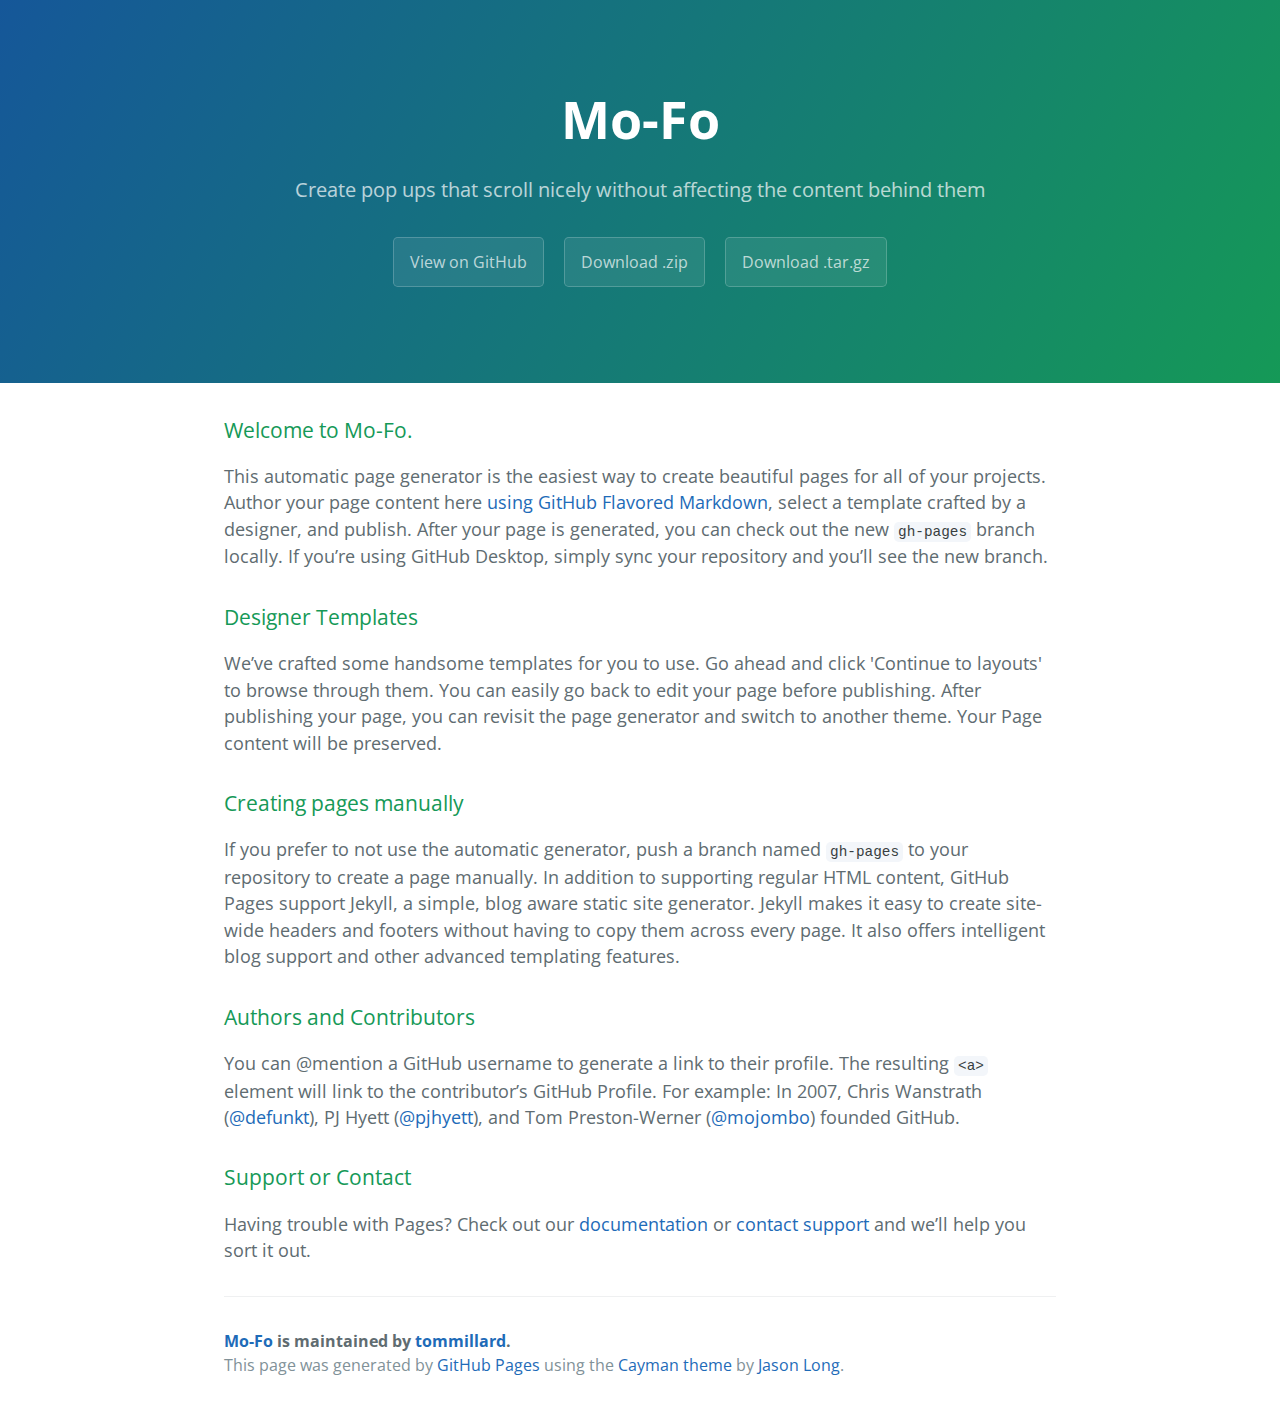
<file: index.html>
<!DOCTYPE html>
<html lang="en-us">
  <head>
    <meta charset="UTF-8">
    <title>Mo-Fo by tommillard</title>
    <meta name="viewport" content="width=device-width, initial-scale=1">
    <link rel="stylesheet" type="text/css" href="stylesheets/normalize.css" media="screen">
    <link href='https://fonts.googleapis.com/css?family=Open+Sans:400,700' rel='stylesheet' type='text/css'>
    <link rel="stylesheet" type="text/css" href="stylesheets/stylesheet.css" media="screen">
    <link rel="stylesheet" type="text/css" href="stylesheets/github-light.css" media="screen">
  </head>
  <body>
    <section class="page-header">
      <h1 class="project-name">Mo-Fo</h1>
      <h2 class="project-tagline">Create pop ups that scroll nicely without affecting the content behind them</h2>
      <a href="https://github.com/tommillard/Mo-Fo" class="btn">View on GitHub</a>
      <a href="https://github.com/tommillard/Mo-Fo/zipball/master" class="btn">Download .zip</a>
      <a href="https://github.com/tommillard/Mo-Fo/tarball/master" class="btn">Download .tar.gz</a>
    </section>

    <section class="main-content">
      <h3>
<a id="welcome-to-github-pages" class="anchor" href="#welcome-to-github-pages" aria-hidden="true"><span aria-hidden="true" class="octicon octicon-link"></span></a>Welcome to Mo-Fo.</h3>

<p>This automatic page generator is the easiest way to create beautiful pages for all of your projects. Author your page content here <a href="https://guides.github.com/features/mastering-markdown/">using GitHub Flavored Markdown</a>, select a template crafted by a designer, and publish. After your page is generated, you can check out the new <code>gh-pages</code> branch locally. If you’re using GitHub Desktop, simply sync your repository and you’ll see the new branch.</p>

<h3>
<a id="designer-templates" class="anchor" href="#designer-templates" aria-hidden="true"><span aria-hidden="true" class="octicon octicon-link"></span></a>Designer Templates</h3>

<p>We’ve crafted some handsome templates for you to use. Go ahead and click 'Continue to layouts' to browse through them. You can easily go back to edit your page before publishing. After publishing your page, you can revisit the page generator and switch to another theme. Your Page content will be preserved.</p>

<h3>
<a id="creating-pages-manually" class="anchor" href="#creating-pages-manually" aria-hidden="true"><span aria-hidden="true" class="octicon octicon-link"></span></a>Creating pages manually</h3>

<p>If you prefer to not use the automatic generator, push a branch named <code>gh-pages</code> to your repository to create a page manually. In addition to supporting regular HTML content, GitHub Pages support Jekyll, a simple, blog aware static site generator. Jekyll makes it easy to create site-wide headers and footers without having to copy them across every page. It also offers intelligent blog support and other advanced templating features.</p>

<h3>
<a id="authors-and-contributors" class="anchor" href="#authors-and-contributors" aria-hidden="true"><span aria-hidden="true" class="octicon octicon-link"></span></a>Authors and Contributors</h3>

<p>You can @mention a GitHub username to generate a link to their profile. The resulting <code>&lt;a&gt;</code> element will link to the contributor’s GitHub Profile. For example: In 2007, Chris Wanstrath (<a href="https://github.com/defunkt" class="user-mention">@defunkt</a>), PJ Hyett (<a href="https://github.com/pjhyett" class="user-mention">@pjhyett</a>), and Tom Preston-Werner (<a href="https://github.com/mojombo" class="user-mention">@mojombo</a>) founded GitHub.</p>

<h3>
<a id="support-or-contact" class="anchor" href="#support-or-contact" aria-hidden="true"><span aria-hidden="true" class="octicon octicon-link"></span></a>Support or Contact</h3>

<p>Having trouble with Pages? Check out our <a href="https://help.github.com/pages">documentation</a> or <a href="https://github.com/contact">contact support</a> and we’ll help you sort it out.</p>

      <footer class="site-footer">
        <span class="site-footer-owner"><a href="https://github.com/tommillard/Mo-Fo">Mo-Fo</a> is maintained by <a href="https://github.com/tommillard">tommillard</a>.</span>

        <span class="site-footer-credits">This page was generated by <a href="https://pages.github.com">GitHub Pages</a> using the <a href="https://github.com/jasonlong/cayman-theme">Cayman theme</a> by <a href="https://twitter.com/jasonlong">Jason Long</a>.</span>
      </footer>

    </section>

  
  </body>
</html>
</file>
<file: stylesheets/stylesheet.css>
* {
  box-sizing: border-box; }

body {
  padding: 0;
  margin: 0;
  font-family: "Open Sans", "Helvetica Neue", Helvetica, Arial, sans-serif;
  font-size: 16px;
  line-height: 1.5;
  color: #606c71; }

a {
  color: #1e6bb8;
  text-decoration: none; }
  a:hover {
    text-decoration: underline; }

.btn {
  display: inline-block;
  margin-bottom: 1rem;
  color: rgba(255, 255, 255, 0.7);
  background-color: rgba(255, 255, 255, 0.08);
  border-color: rgba(255, 255, 255, 0.2);
  border-style: solid;
  border-width: 1px;
  border-radius: 0.3rem;
  transition: color 0.2s, background-color 0.2s, border-color 0.2s; }
  .btn + .btn {
    margin-left: 1rem; }

.btn:hover {
  color: rgba(255, 255, 255, 0.8);
  text-decoration: none;
  background-color: rgba(255, 255, 255, 0.2);
  border-color: rgba(255, 255, 255, 0.3); }

@media screen and (min-width: 64em) {
  .btn {
    padding: 0.75rem 1rem; } }

@media screen and (min-width: 42em) and (max-width: 64em) {
  .btn {
    padding: 0.6rem 0.9rem;
    font-size: 0.9rem; } }

@media screen and (max-width: 42em) {
  .btn {
    display: block;
    width: 100%;
    padding: 0.75rem;
    font-size: 0.9rem; }
    .btn + .btn {
      margin-top: 1rem;
      margin-left: 0; } }

.page-header {
  color: #fff;
  text-align: center;
  background-color: #159957;
  background-image: linear-gradient(120deg, #155799, #159957); }

@media screen and (min-width: 64em) {
  .page-header {
    padding: 5rem 6rem; } }

@media screen and (min-width: 42em) and (max-width: 64em) {
  .page-header {
    padding: 3rem 4rem; } }

@media screen and (max-width: 42em) {
  .page-header {
    padding: 2rem 1rem; } }

.project-name {
  margin-top: 0;
  margin-bottom: 0.1rem; }

@media screen and (min-width: 64em) {
  .project-name {
    font-size: 3.25rem; } }

@media screen and (min-width: 42em) and (max-width: 64em) {
  .project-name {
    font-size: 2.25rem; } }

@media screen and (max-width: 42em) {
  .project-name {
    font-size: 1.75rem; } }

.project-tagline {
  margin-bottom: 2rem;
  font-weight: normal;
  opacity: 0.7; }

@media screen and (min-width: 64em) {
  .project-tagline {
    font-size: 1.25rem; } }

@media screen and (min-width: 42em) and (max-width: 64em) {
  .project-tagline {
    font-size: 1.15rem; } }

@media screen and (max-width: 42em) {
  .project-tagline {
    font-size: 1rem; } }

.main-content :first-child {
  margin-top: 0; }
.main-content img {
  max-width: 100%; }
.main-content h1, .main-content h2, .main-content h3, .main-content h4, .main-content h5, .main-content h6 {
  margin-top: 2rem;
  margin-bottom: 1rem;
  font-weight: normal;
  color: #159957; }
.main-content p {
  margin-bottom: 1em; }
.main-content code {
  padding: 2px 4px;
  font-family: Consolas, "Liberation Mono", Menlo, Courier, monospace;
  font-size: 0.9rem;
  color: #383e41;
  background-color: #f3f6fa;
  border-radius: 0.3rem; }
.main-content pre {
  padding: 0.8rem;
  margin-top: 0;
  margin-bottom: 1rem;
  font: 1rem Consolas, "Liberation Mono", Menlo, Courier, monospace;
  color: #567482;
  word-wrap: normal;
  background-color: #f3f6fa;
  border: solid 1px #dce6f0;
  border-radius: 0.3rem; }
  .main-content pre > code {
    padding: 0;
    margin: 0;
    font-size: 0.9rem;
    color: #567482;
    word-break: normal;
    white-space: pre;
    background: transparent;
    border: 0; }
.main-content .highlight {
  margin-bottom: 1rem; }
  .main-content .highlight pre {
    margin-bottom: 0;
    word-break: normal; }
.main-content .highlight pre, .main-content pre {
  padding: 0.8rem;
  overflow: auto;
  font-size: 0.9rem;
  line-height: 1.45;
  border-radius: 0.3rem; }
.main-content pre code, .main-content pre tt {
  display: inline;
  max-width: initial;
  padding: 0;
  margin: 0;
  overflow: initial;
  line-height: inherit;
  word-wrap: normal;
  background-color: transparent;
  border: 0; }
  .main-content pre code:before, .main-content pre code:after, .main-content pre tt:before, .main-content pre tt:after {
    content: normal; }
.main-content ul, .main-content ol {
  margin-top: 0; }
.main-content blockquote {
  padding: 0 1rem;
  margin-left: 0;
  color: #819198;
  border-left: 0.3rem solid #dce6f0; }
  .main-content blockquote > :first-child {
    margin-top: 0; }
  .main-content blockquote > :last-child {
    margin-bottom: 0; }
.main-content table {
  display: block;
  width: 100%;
  overflow: auto;
  word-break: normal;
  word-break: keep-all; }
  .main-content table th {
    font-weight: bold; }
  .main-content table th, .main-content table td {
    padding: 0.5rem 1rem;
    border: 1px solid #e9ebec; }
.main-content dl {
  padding: 0; }
  .main-content dl dt {
    padding: 0;
    margin-top: 1rem;
    font-size: 1rem;
    font-weight: bold; }
  .main-content dl dd {
    padding: 0;
    margin-bottom: 1rem; }
.main-content hr {
  height: 2px;
  padding: 0;
  margin: 1rem 0;
  background-color: #eff0f1;
  border: 0; }

@media screen and (min-width: 64em) {
  .main-content {
    max-width: 64rem;
    padding: 2rem 6rem;
    margin: 0 auto;
    font-size: 1.1rem; } }

@media screen and (min-width: 42em) and (max-width: 64em) {
  .main-content {
    padding: 2rem 4rem;
    font-size: 1.1rem; } }

@media screen and (max-width: 42em) {
  .main-content {
    padding: 2rem 1rem;
    font-size: 1rem; } }

.site-footer {
  padding-top: 2rem;
  margin-top: 2rem;
  border-top: solid 1px #eff0f1; }

.site-footer-owner {
  display: block;
  font-weight: bold; }

.site-footer-credits {
  color: #819198; }

@media screen and (min-width: 64em) {
  .site-footer {
    font-size: 1rem; } }

@media screen and (min-width: 42em) and (max-width: 64em) {
  .site-footer {
    font-size: 1rem; } }

@media screen and (max-width: 42em) {
  .site-footer {
    font-size: 0.9rem; } }
</file>
<file: stylesheets/github-light.css>
/*
The MIT License (MIT)

Copyright (c) 2016 GitHub, Inc.

Permission is hereby granted, free of charge, to any person obtaining a copy
of this software and associated documentation files (the "Software"), to deal
in the Software without restriction, including without limitation the rights
to use, copy, modify, merge, publish, distribute, sublicense, and/or sell
copies of the Software, and to permit persons to whom the Software is
furnished to do so, subject to the following conditions:

The above copyright notice and this permission notice shall be included in all
copies or substantial portions of the Software.

THE SOFTWARE IS PROVIDED "AS IS", WITHOUT WARRANTY OF ANY KIND, EXPRESS OR
IMPLIED, INCLUDING BUT NOT LIMITED TO THE WARRANTIES OF MERCHANTABILITY,
FITNESS FOR A PARTICULAR PURPOSE AND NONINFRINGEMENT. IN NO EVENT SHALL THE
AUTHORS OR COPYRIGHT HOLDERS BE LIABLE FOR ANY CLAIM, DAMAGES OR OTHER
LIABILITY, WHETHER IN AN ACTION OF CONTRACT, TORT OR OTHERWISE, ARISING FROM,
OUT OF OR IN CONNECTION WITH THE SOFTWARE OR THE USE OR OTHER DEALINGS IN THE
SOFTWARE.

*/

.pl-c /* comment */ {
  color: #969896;
}

.pl-c1 /* constant, variable.other.constant, support, meta.property-name, support.constant, support.variable, meta.module-reference, markup.raw, meta.diff.header */,
.pl-s .pl-v /* string variable */ {
  color: #0086b3;
}

.pl-e /* entity */,
.pl-en /* entity.name */ {
  color: #795da3;
}

.pl-smi /* variable.parameter.function, storage.modifier.package, storage.modifier.import, storage.type.java, variable.other */,
.pl-s .pl-s1 /* string source */ {
  color: #333;
}

.pl-ent /* entity.name.tag */ {
  color: #63a35c;
}

.pl-k /* keyword, storage, storage.type */ {
  color: #a71d5d;
}

.pl-s /* string */,
.pl-pds /* punctuation.definition.string, string.regexp.character-class */,
.pl-s .pl-pse .pl-s1 /* string punctuation.section.embedded source */,
.pl-sr /* string.regexp */,
.pl-sr .pl-cce /* string.regexp constant.character.escape */,
.pl-sr .pl-sre /* string.regexp source.ruby.embedded */,
.pl-sr .pl-sra /* string.regexp string.regexp.arbitrary-repitition */ {
  color: #183691;
}

.pl-v /* variable */ {
  color: #ed6a43;
}

.pl-id /* invalid.deprecated */ {
  color: #b52a1d;
}

.pl-ii /* invalid.illegal */ {
  color: #f8f8f8;
  background-color: #b52a1d;
}

.pl-sr .pl-cce /* string.regexp constant.character.escape */ {
  font-weight: bold;
  color: #63a35c;
}

.pl-ml /* markup.list */ {
  color: #693a17;
}

.pl-mh /* markup.heading */,
.pl-mh .pl-en /* markup.heading entity.name */,
.pl-ms /* meta.separator */ {
  font-weight: bold;
  color: #1d3e81;
}

.pl-mq /* markup.quote */ {
  color: #008080;
}

.pl-mi /* markup.italic */ {
  font-style: italic;
  color: #333;
}

.pl-mb /* markup.bold */ {
  font-weight: bold;
  color: #333;
}

.pl-md /* markup.deleted, meta.diff.header.from-file */ {
  color: #bd2c00;
  background-color: #ffecec;
}

.pl-mi1 /* markup.inserted, meta.diff.header.to-file */ {
  color: #55a532;
  background-color: #eaffea;
}

.pl-mdr /* meta.diff.range */ {
  font-weight: bold;
  color: #795da3;
}

.pl-mo /* meta.output */ {
  color: #1d3e81;
}
</file>
